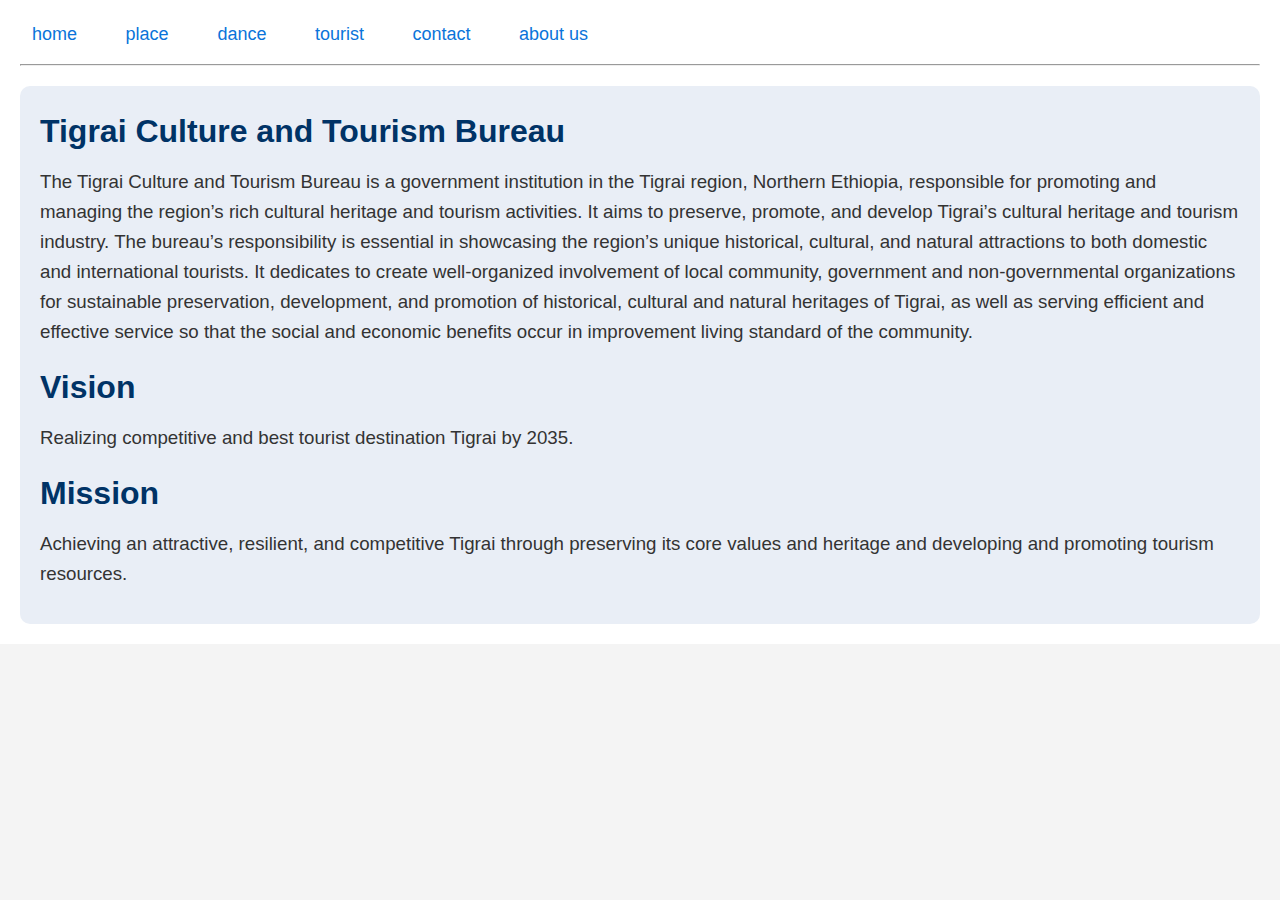
<file: index.html>
<!DOCTYPE html>
<html lang="en">
<head>
  <meta charset="UTF-8">
  <meta name="viewport" content="width=device-width, initial-scale=1.0">
  <link rel="stylesheet" href="a.css">
  <title>Tigray tourism</title>
</head>
<body> 
<div class="wallpaper">
  
  <a href="index.html" id="ab">home</a>
  <a href="attractive place.html" id="cd"> place </a>
  <a href="tradtional dance.html"id="ef">dance</a>
  <a href="stranger signup.html" id="gh">tourist</a>
  <a href="cont.html" id="ij">contact</a>
  <a href="about us.html">about us</a>
  <hr>
  <div class="home">
  <p>
  <h1>Tigrai Culture and Tourism Bureau</h1>
<h3>
The Tigrai Culture and Tourism Bureau is a government institution in the Tigrai region, Northern Ethiopia, responsible for promoting and managing the region’s rich cultural heritage and tourism activities. It aims to preserve, promote, and develop Tigrai’s cultural heritage and tourism industry. The bureau’s responsibility is essential in showcasing the region’s unique historical, cultural, and natural attractions to both domestic and international tourists. It dedicates to create well-organized involvement of local community, government and non-governmental organizations for sustainable preservation, development, and promotion of historical, cultural and natural heritages of Tigrai, as well as serving efficient and effective service so that the social and economic benefits occur in improvement living standard of the community.
<h3>
           <h1> Vision </h1>
           <h3>
Realizing competitive and best tourist destination Tigrai by 2035.
         </h3>
         <h1>Mission</h1>
         <h3>
Achieving an attractive, resilient, and competitive Tigrai through preserving its core values and heritage and developing and promoting tourism resources.
</h3>
  </p>
  </div>
</div>
</body>
</html>
</file>
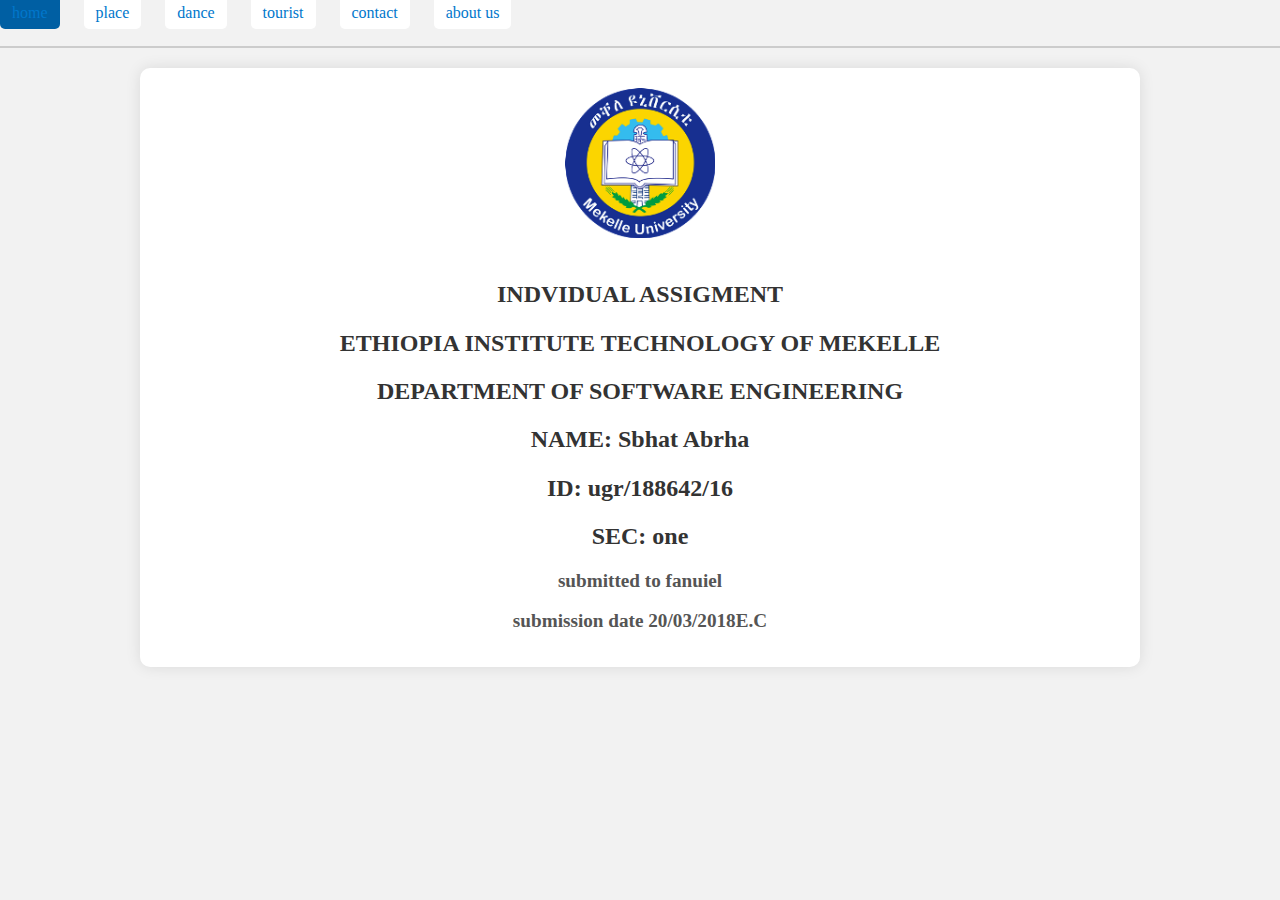
<file: about us.html>
<!DOCTYPE html>
<html>

<head>
  <meta charset="UTF-8">
  <meta name="viewport" content="width=device-width, initial-scale=1">
  <link rel="stylesheet" href="f.css">
  <title>tigray tourism</title>
</head>

<body>
  <div class="about">
    
   <a href="index.html" id="ab">home</a>
  <a href="attractive place.html" id="cd">place</a>
  <a href="tradtional dance.html" id="ef">dance</a>
  <a href="stranger signup.html" id="gh">tourist</a>
  <a href="cont.html" id="ij">contact</a>
  <a href="about us.html">about us</a>
  <hr>
  <div class="aboutus">
<input type="image" src="mu.png"/>
  <h1>INDVIDUAL ASSIGMENT</h1>
<h1>ETHIOPIA INSTITUTE TECHNOLOGY OF MEKELLE</h1>
<h1>DEPARTMENT OF SOFTWARE ENGINEERING</h1>
<h1>NAME: Sbhat Abrha</h1>
<h1>ID: ugr/188642/16</h1>
<h1>SEC: one</h1>
<div class="subm">
  <h1 id="ww">submitted to  fanuiel</h1>
  <h1 id="mm">submission date 20/03/2018E.C</h1>
</div>
  </div>
</body>

</html>
</file>
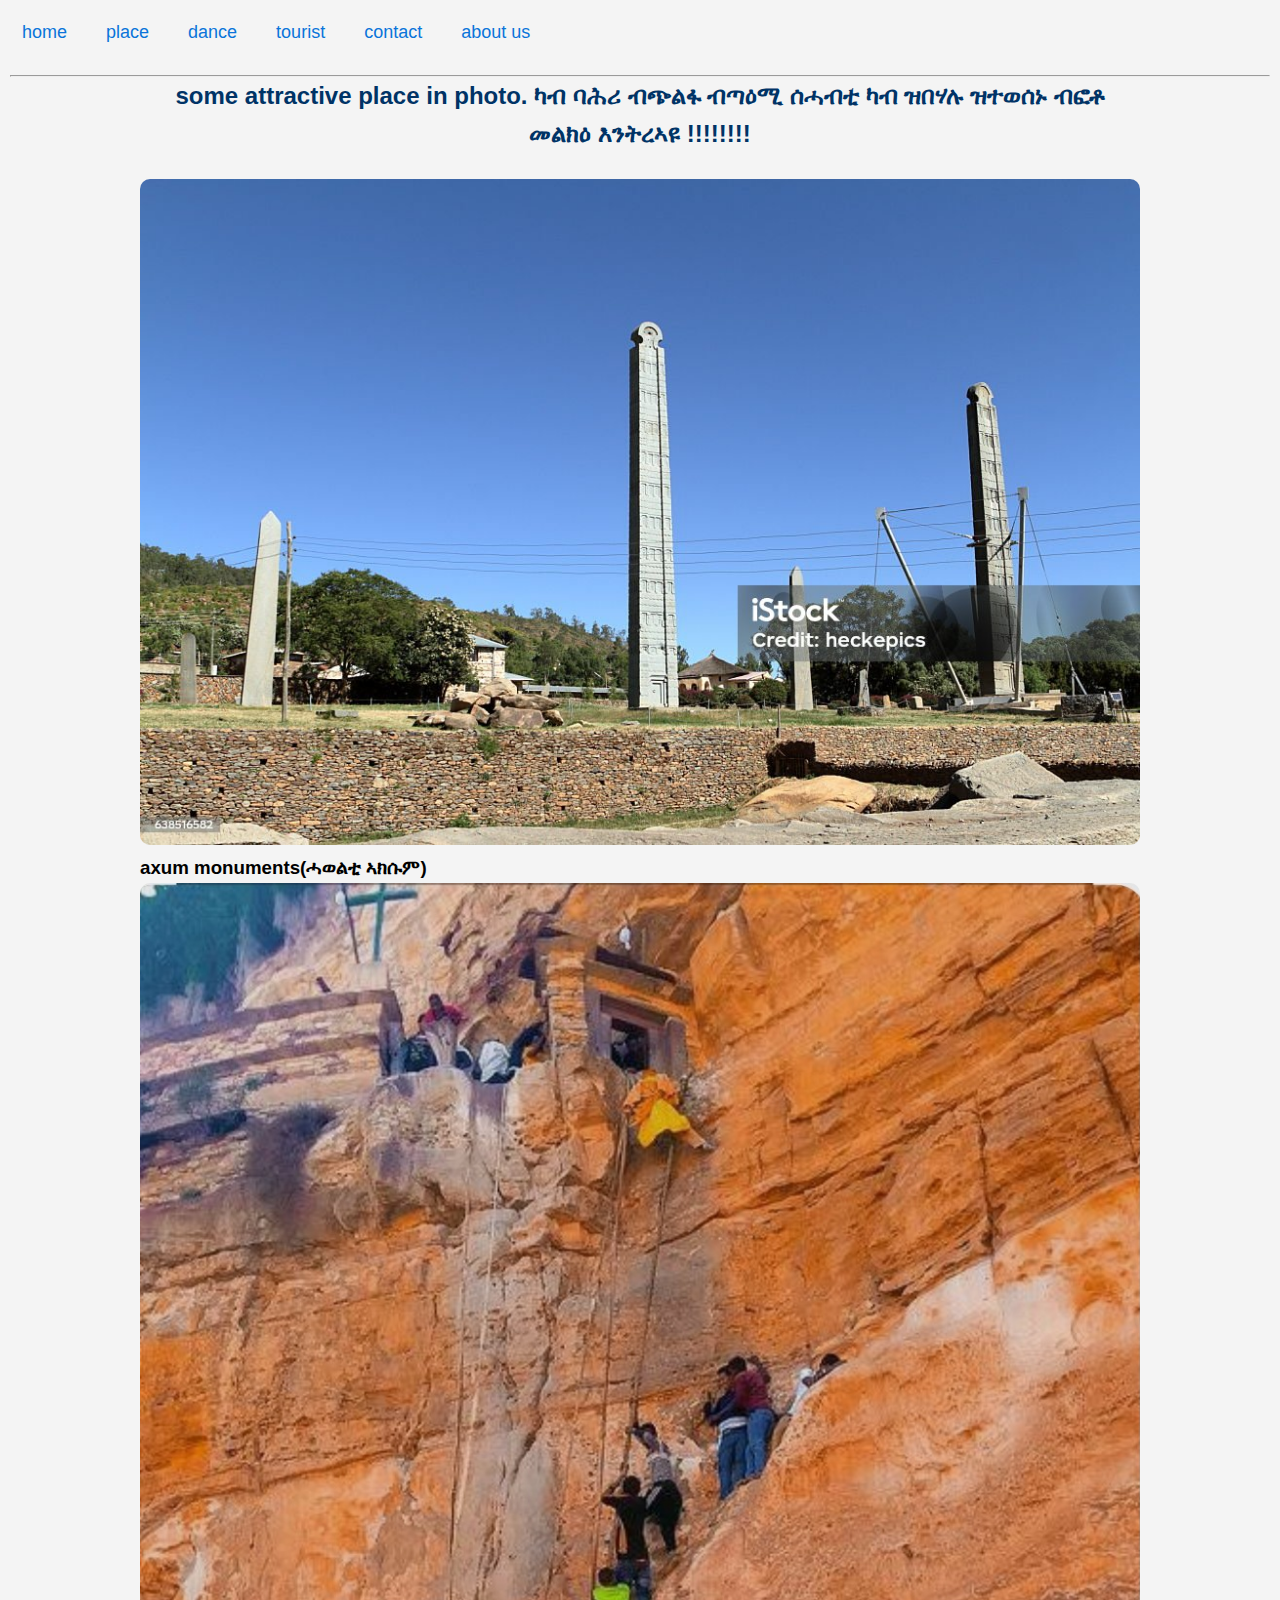
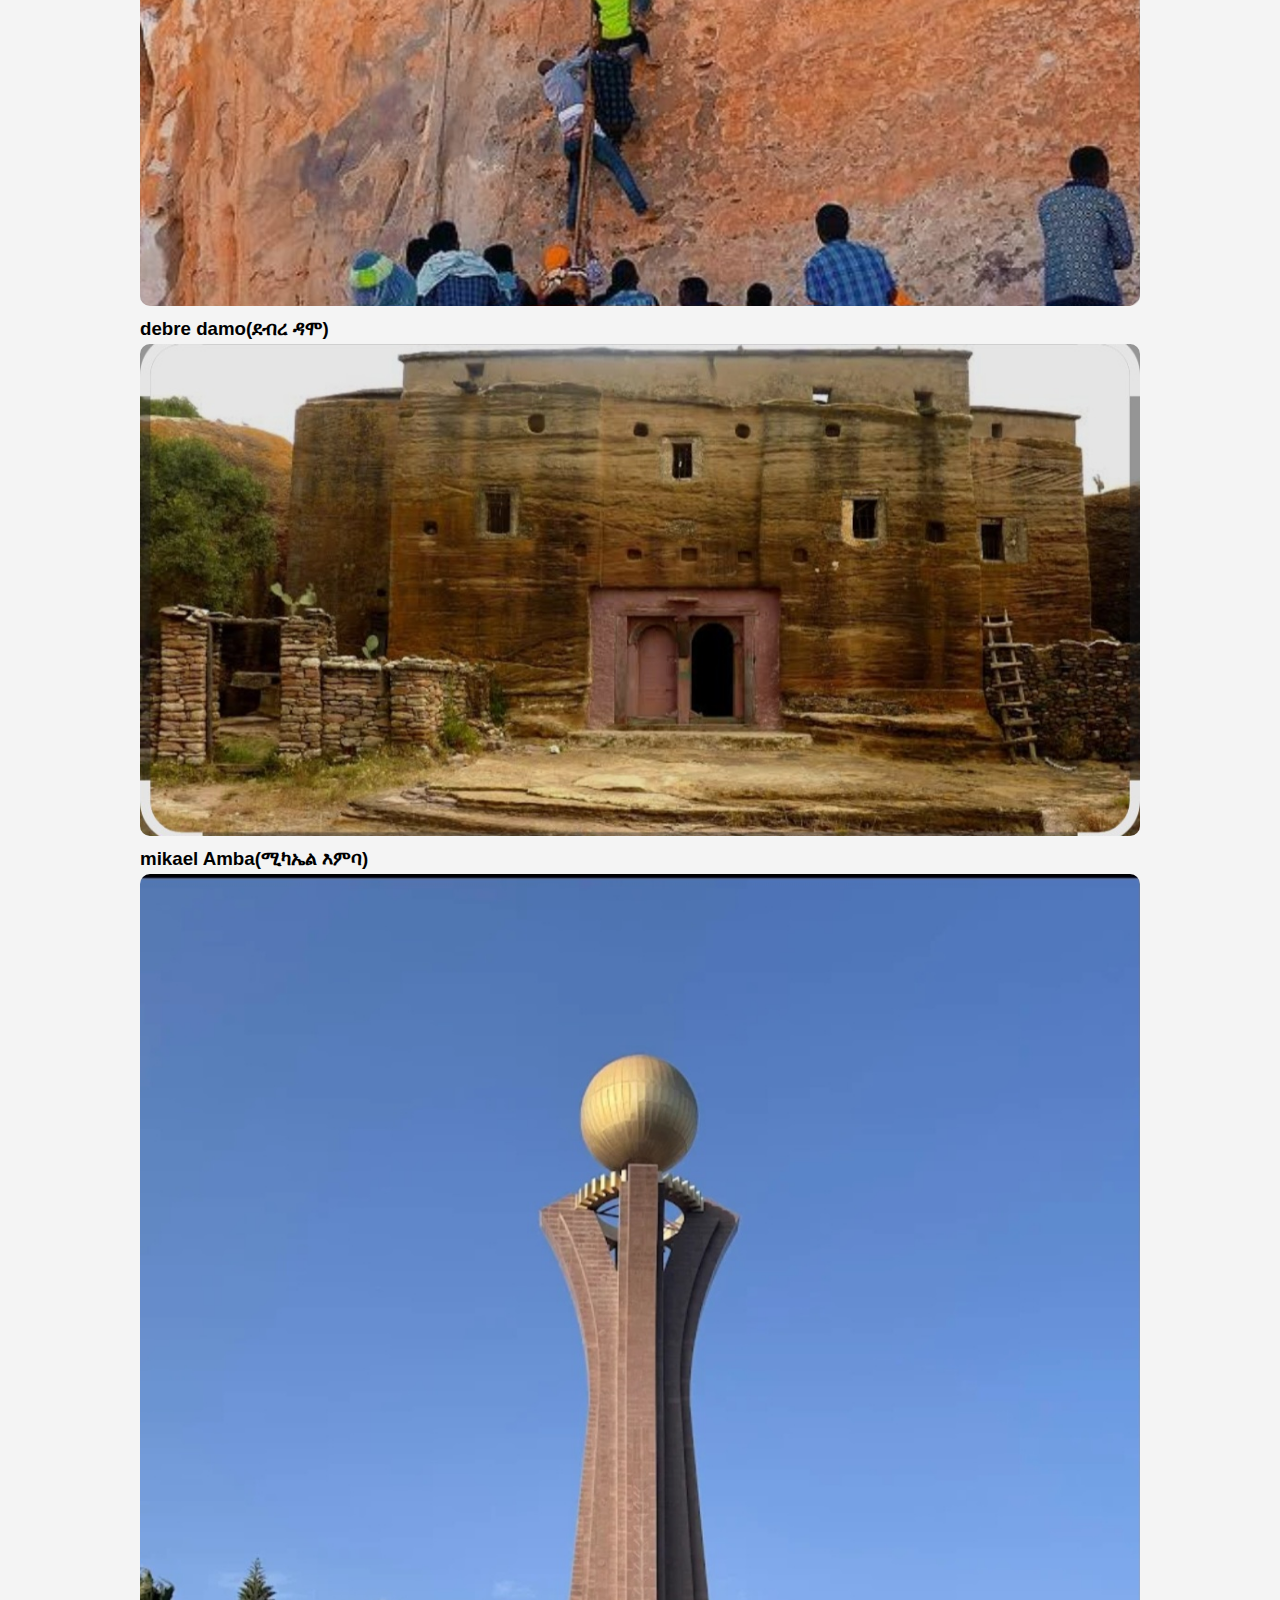
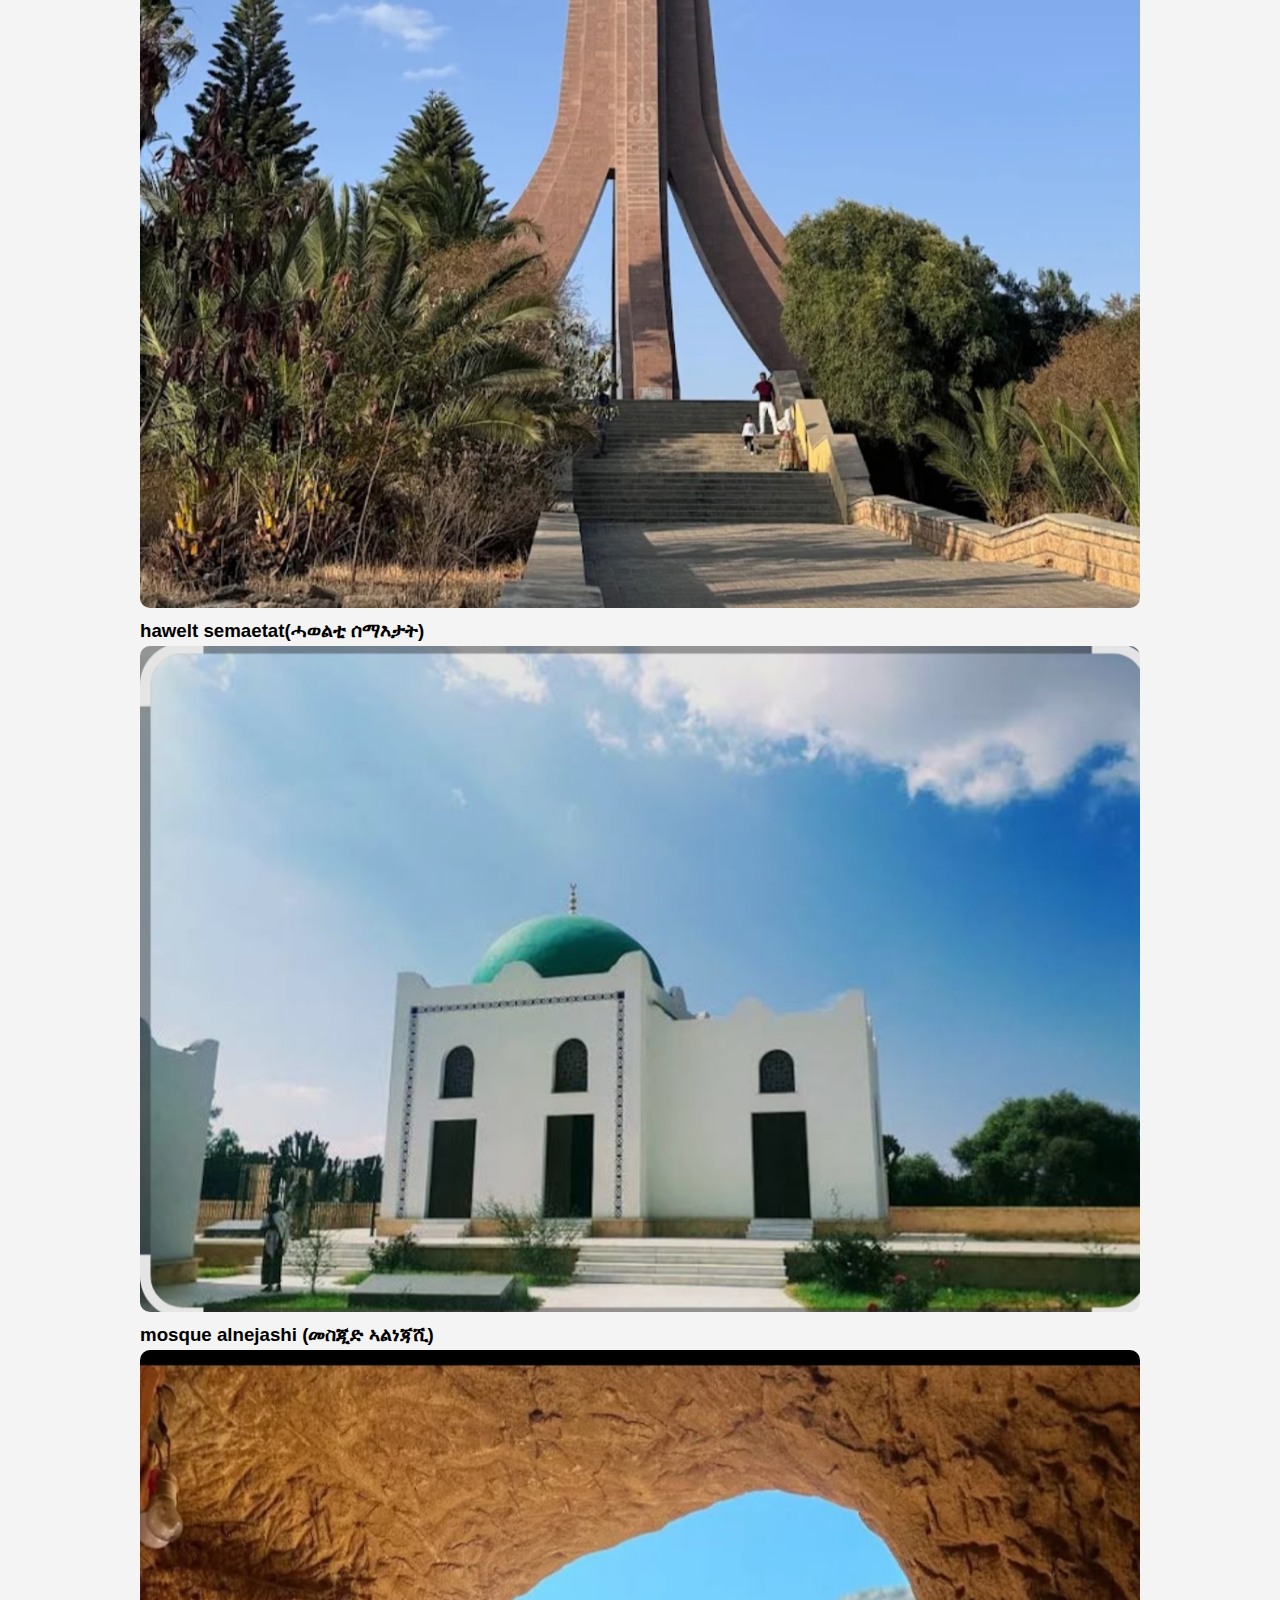
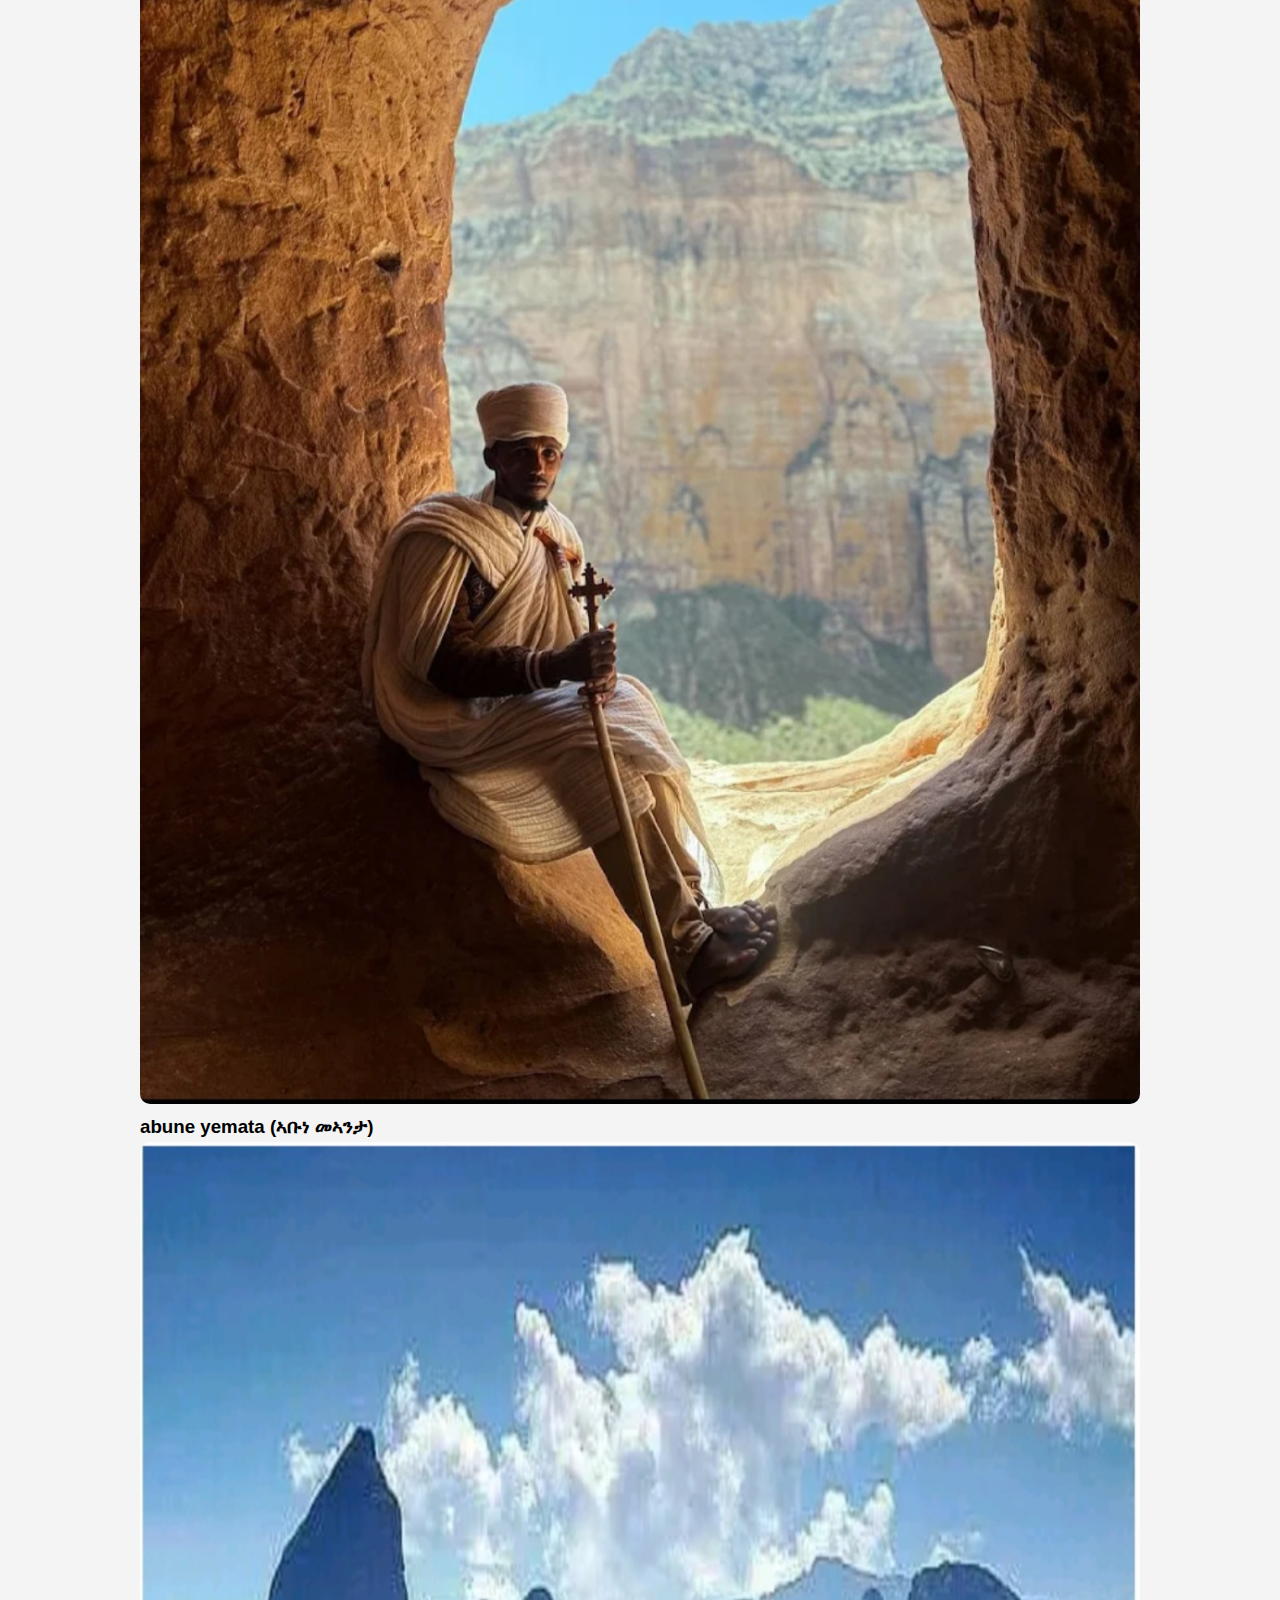
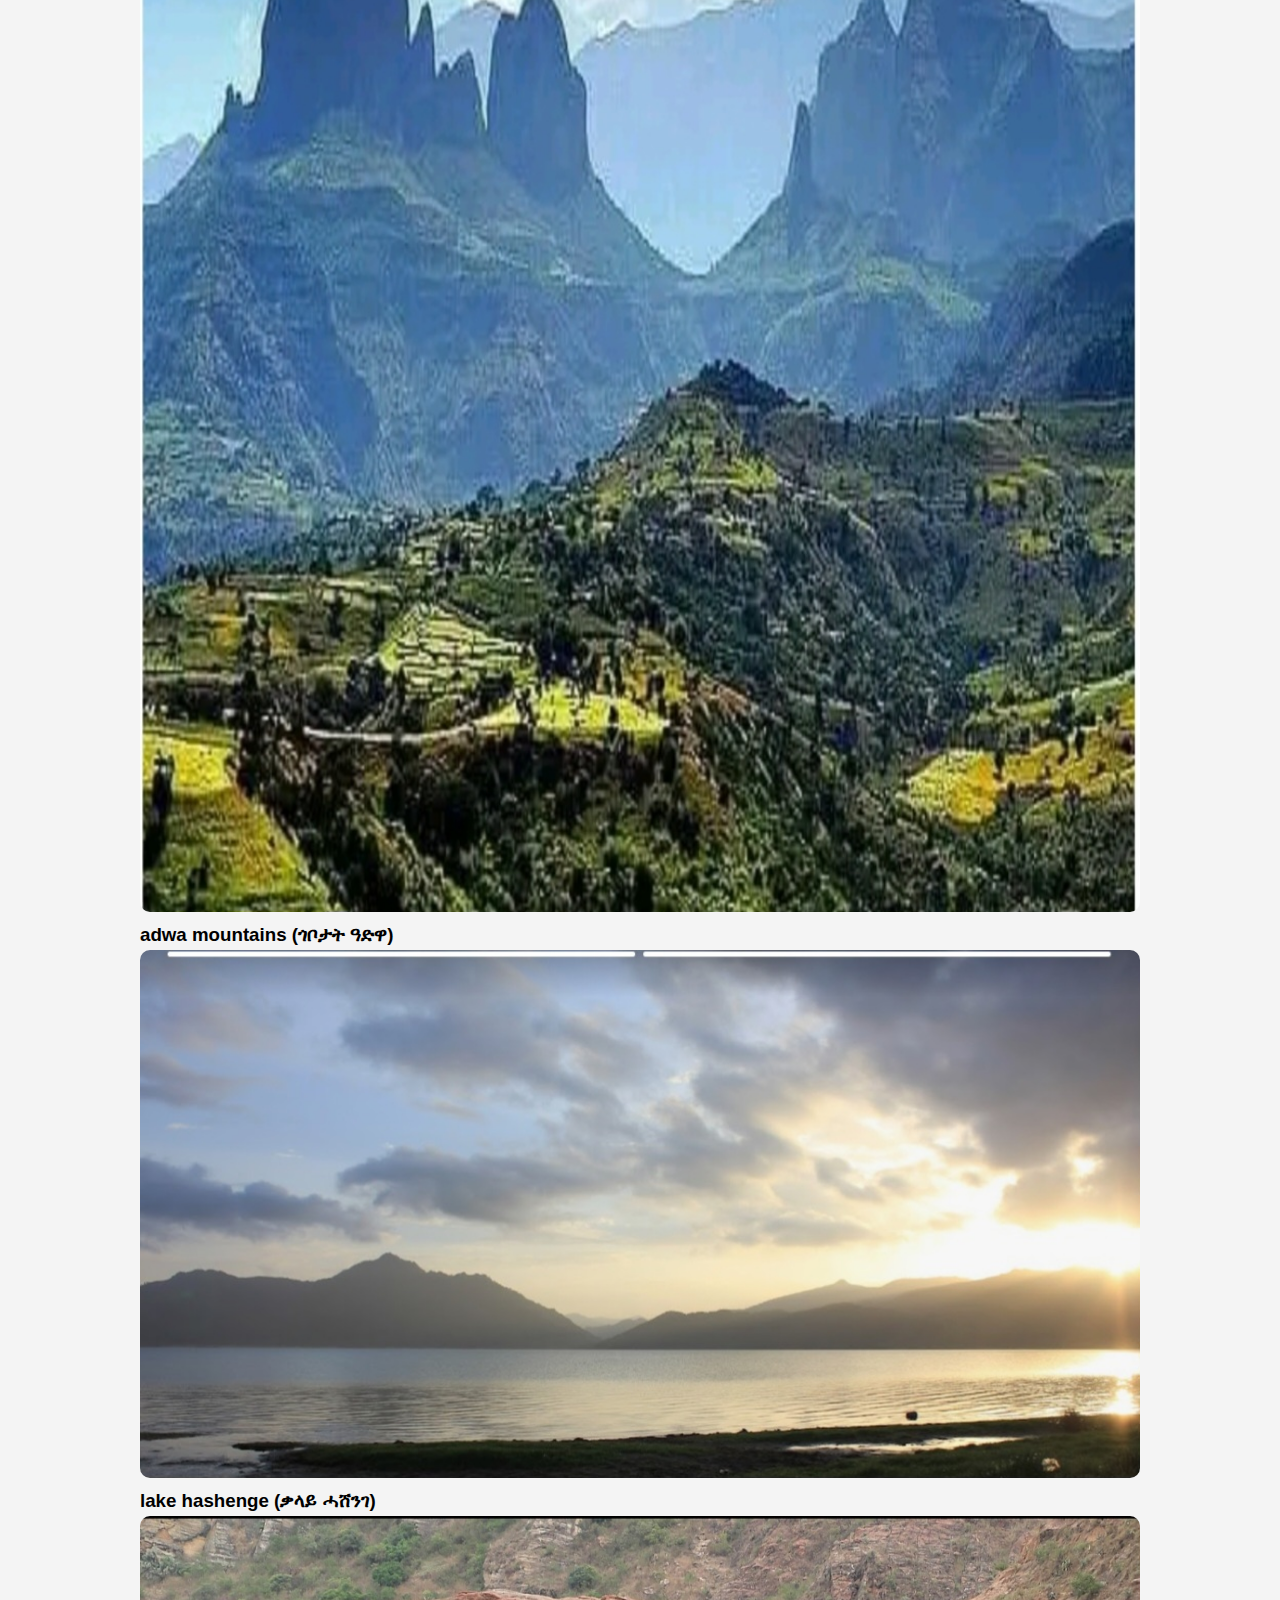
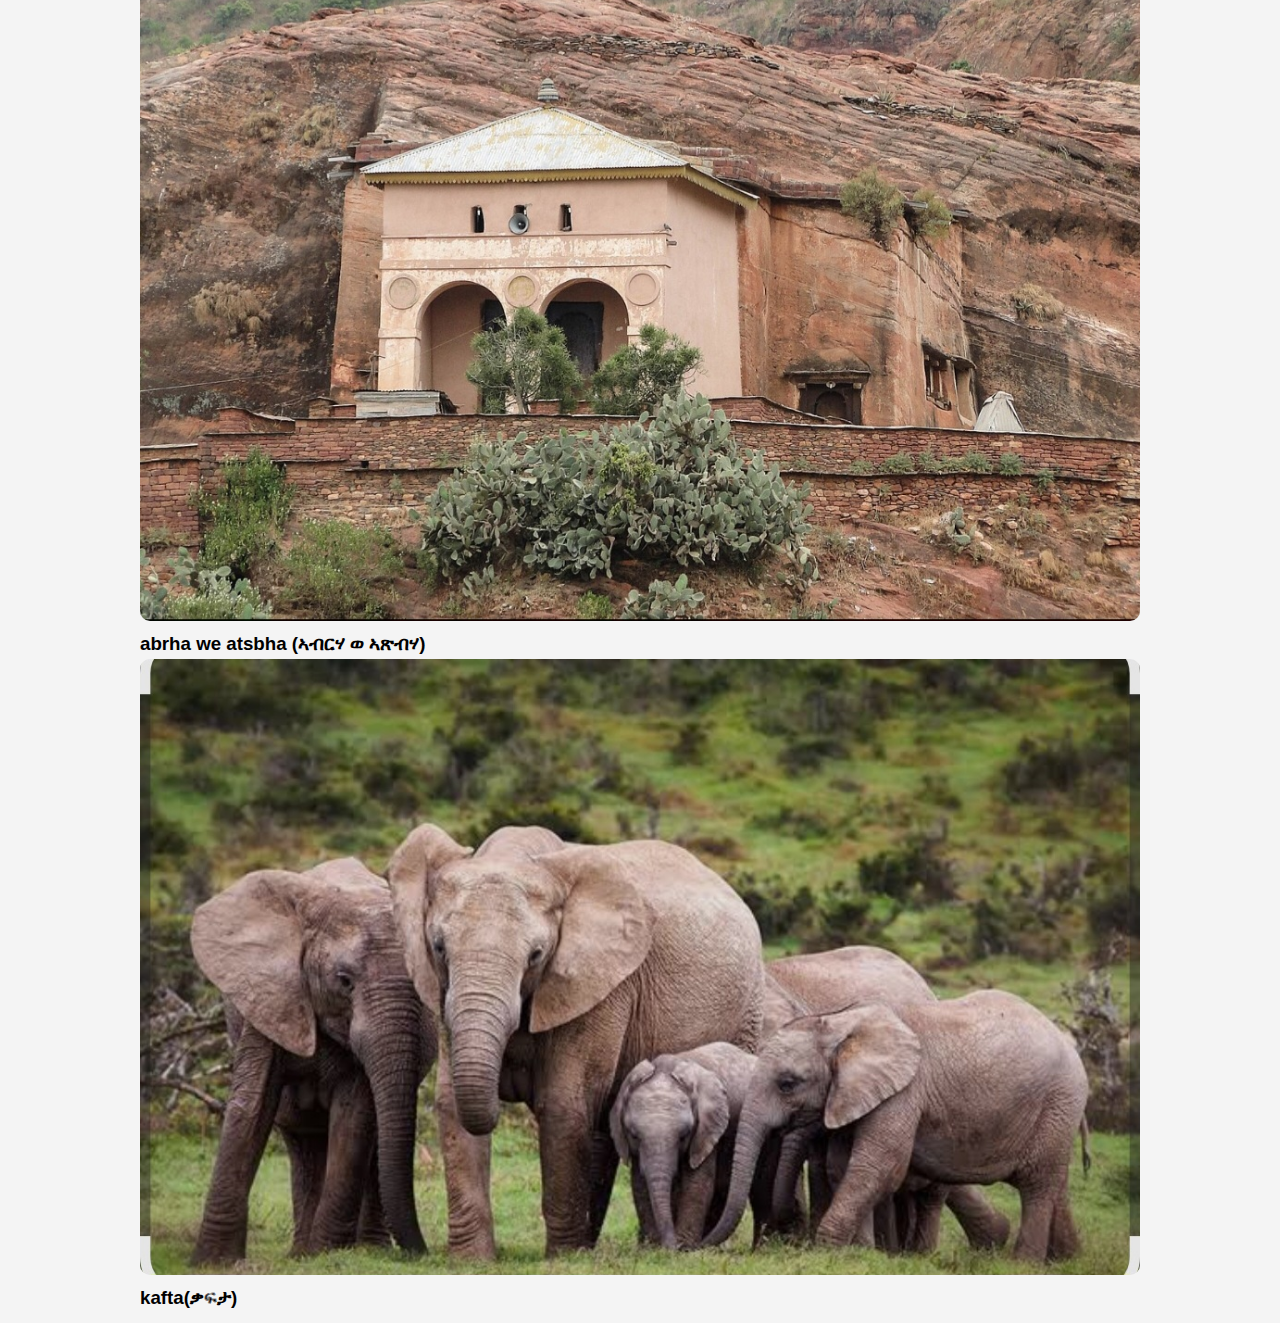
<file: attractive place.html>
<!DOCTYPE html>
<html>

<head>
  <meta charset="UTF-8">
  <meta name="viewport" content="width=device-width, initial-scale=1">
  <link rel="stylesheet" href="b.css">
  <title>tigray tourism</title>
</head>

<body>
  <div class="wallpaper">
    
    <a href="index.html" id="ab">home</a>
  <a href="attractive place.html" id="cd"> place</a>
  <a href="tradtional dance.html" id="ef"> dance</a>
  <a href="stranger signup.html" id="gh">tourist</a>
  <a href="cont.html" id="ij">contact</a>
  
  <a href="about us.html">about us</a>
    
  </div><!doctype html></html>
  <hr>
  <div class="place">
    <h1>some attractive place in photo. ካብ ባሕሪ ብጭልፋ ብጣዕሚ ሰሓብቲ ካብ ዝበሃሉ ዝተወሰኑ ብፎቶ መልክዕ እንትረኣዩ !!!!!!!!</h1>
  <input type="image" src="axum.jpg" alt="axum" id="ax">
  <h3>axum monuments(ሓወልቲ ኣክሱም) </h3>
  <input type="image" src="debredamo.jpg" alt="debredamo" id="de"/>
<h3>debre damo(ደብረ ዳሞ)</h3>
  <input type="image" name="mikael emba"  src="mikael emba.jpg" alt="mikael emba"  id="me"/>
  <h3>mikael Amba(ሚካኤል እምባ)</h3>
  <input type="image" src="haweltisemaetat.jpg" alt="haweltisemaetat" name="hawelti" id="se"/>

<h3>hawelt semaetat(ሓወልቲ ሰማእታት)</h3>
  <input type="image" name="alnejashi" id="alnejashi" src="alnejashi.jpg" alt="alnegashi" />
  <h3>mosque alnejashi (መስጂድ ኣልነጃሺ)</h3>
  <input type="image" name="abune yemata" id="yemata" src="abune yemata.jpg" alt="abune yemata" />
  <h3>abune yemata (ኣቡነ መኣንታ)</h3>
  <input type="image" name="adwa" id="adwa" src="gadwa.jpg" alt="adwa" />
  <h3>adwa mountains (ጎቦታት ዓድዋ)</h3>
  <input type="image" name="hashenge" id="hashenge" src="hashenge.jpg" alt="hashenge" />
<h3>lake hashenge (ቃላይ ሓሸንገ)</h3>
  <input type="image" name="abrha we atsbha" id="abrha" src="abrha we atsbha.jpg" alt="abrha we atsbha" />
  <h3>abrha we atsbha (ኣብርሃ ወ ኣጽብሃ)</h3>
  <input type="image" name="kafta" id ="kafta" src="kafta.jpg" alt="kafta"/>
  <h3>kafta(ቃፍታ)</h3>
  </div>
</body>

</html>
</file>
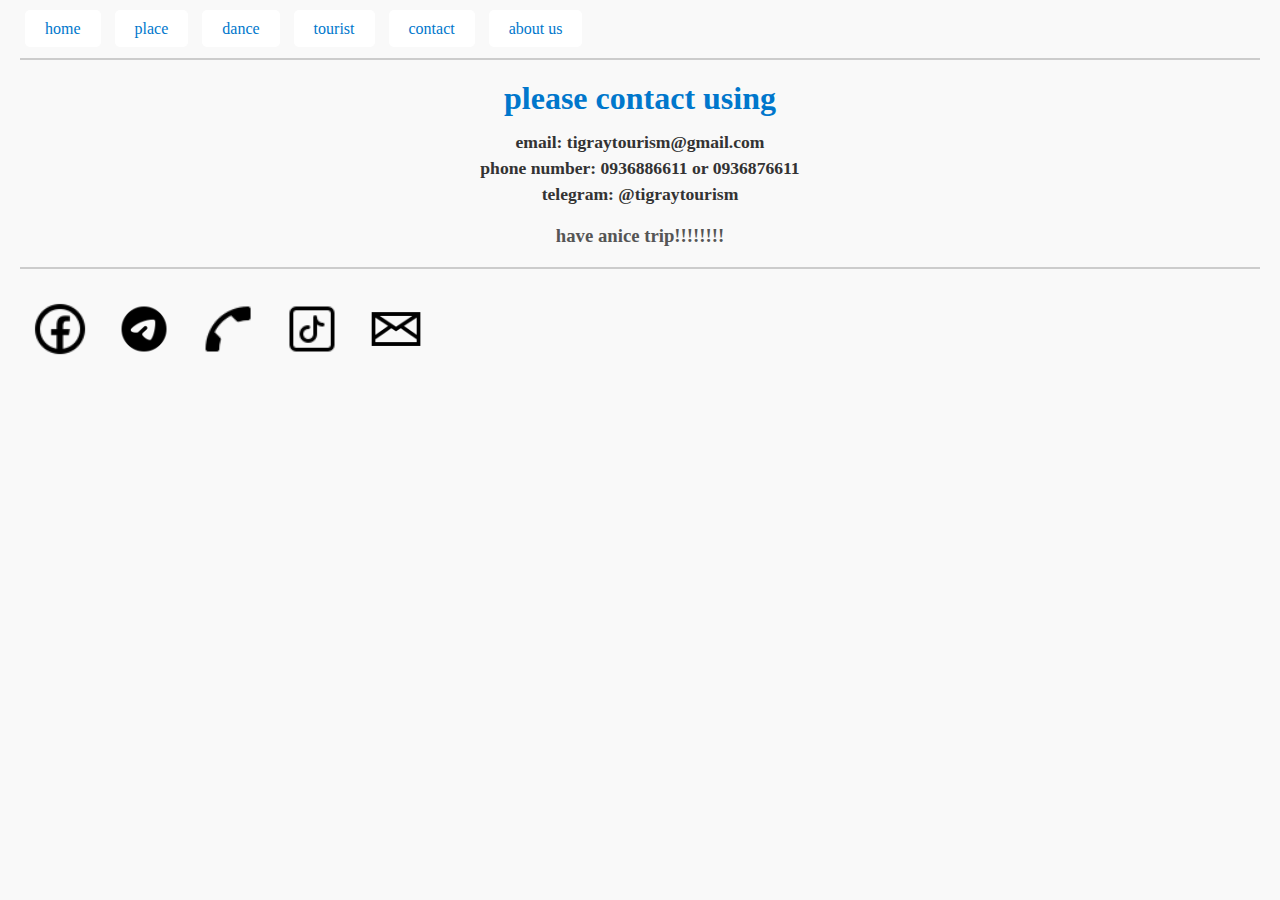
<file: cont.html>
<!DOCTYPE html>
<html>

<head>
  <meta charset="UTF-8">
  <meta name="viewport" content="width=device-width, initial-scale=1">
  <link rel="stylesheet" href="e.css">
  <title>tigray tourism</title>
</head>

<body>
  <div class="link">
    <a href="index.html" id="ab">home</a>
  <a href="attractive place.html" id="cd">place</a>
  <a href="tradtional dance.html" id="ef">dance</a>
  <a href="stranger signup.html" id="gh">tourist</a>
  <a href="cont.html" id="ij">contact</a>
  <a href="about us.html">about us</a>
  </div>
  <hr>
  <div class="contact">
<h2>please contact using</h2>
<h4>email: tigraytourism@gmail.com</h4>
<h4>phone number: 0936886611 or 0936876611</h4>
<h4>telegram: @tigraytourism</h4>
 <h3>have anice trip!!!!!!!!</h3>
 <hr />
   </div>
   
<a href=""/><input type="image" src="f.png"></a>
<a href=""><input type="image" src="w.png"/></a>
<a href=""><input type="image" src="c.png"/></a>
<a href=""><input type="image" src="t.png"/></a>
<a href=""><input type="image" src="e.png"/></a>
</body>

</html>
</file>
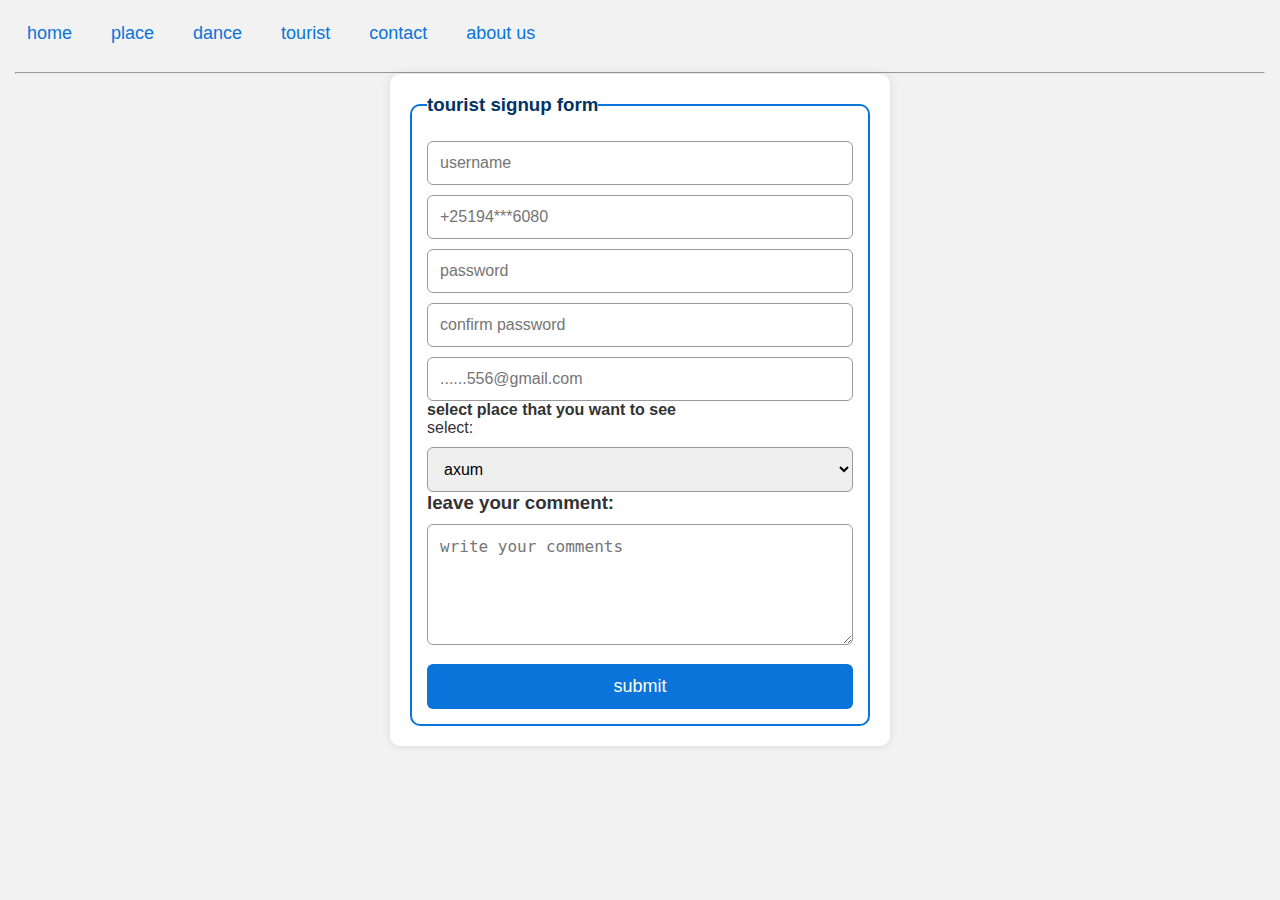
<file: stranger signup.html>
<!DOCTYPE html>
<html>

<head>
  <meta charset="UTF-8">
  <meta name="viewport" content="width=device-width, initial-scale=1">
  <link rel="stylesheet" href="d.css">
  <title>tigray tourism</title>
</head>

<body>
  <div class="link">
    <a href="index.html" id="ab">home</a>
  <a href="attractive place.html" id="cd">place</a>
  <a href="tradtional dance.html" id="ef">dance</a>
  <a href="stranger signup.html" id="gh">tourist</a>
  <a href="cont.html" id="ij">contact</a>
  <a href="about us.html">about us</a>
  </div>
  <hr>
  <div class="login">
    <form>
      <fieldset>
  <legend><h3>tourist signup form</h3></legend>
  <input type="text" name="username" id="aa" placeholder="username">
  <br>
  <input type="number" name="phone number" id="cc" placeholder="+25194***6080">
      <br>
 <input type="text" name="password" id="bb" placeholder="password"> 
        <br>
 <input type="text" name="password2" id="dd" placeholder="confirm password">
        <br>
 <input type="email" name="email" id="ee" placeholder="......556@gmail.com" />
         <br>
<h4><p>select place that you want to see</p></h4>
<label for="select">select:</label>
  <select name="select" id="ff">
   <option value="axum monuments">axum</option>
   <option value="debre damo">debredamo</option>
   <option value="abrha we atsbha">abrha we atsbha</option>
   <option value="alnegashi">alnegashi</option>
   <option value="abune meanta">abune meanta</option>
   <option value="Hawelti semaetat">Hawelti semaetat</option>
   <option value="mikael emba">mikael emba</option>
   <option value="adwa">adwa</option>
  <option value="lake hashenge">lake hashenge</option>
  <option value="kafta sheraro">kafta sheraro</option>
  <option value="other">other</option>
 </select>
       <br>
 <label for="comment"><h3>leave your comment:</h3></label>
 <textarea name="comment" id="mm" cols="25" rows="5" placeholder="write your comments"></textarea>
         <br>
 <button type="submit" id="gg">submit</button>
  </form> 
 </fieldset>
  </div>
</body>

</html>
</file>
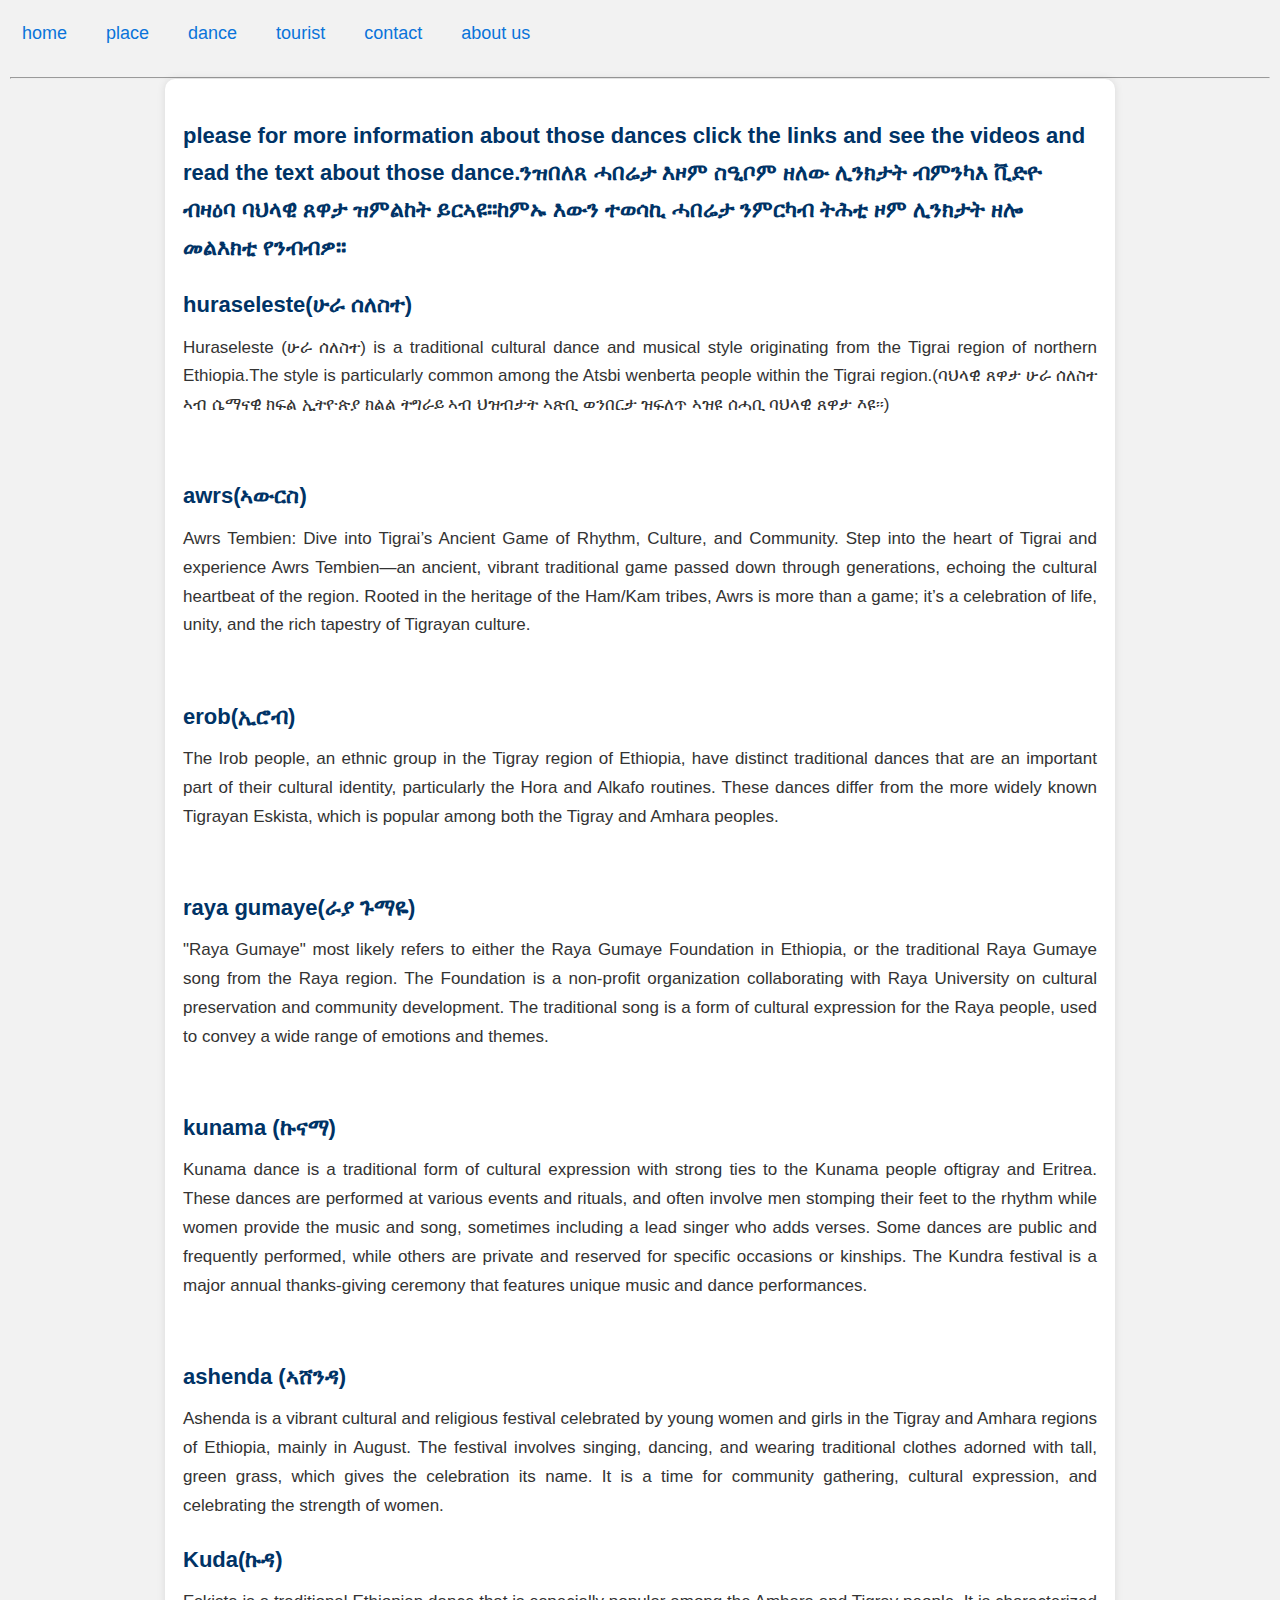
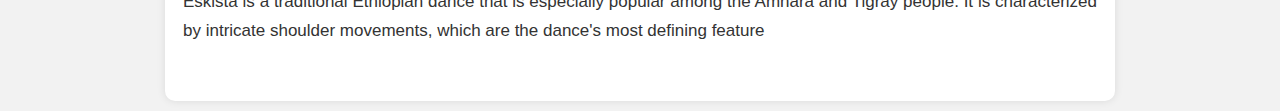
<file: tradtional dance.html>
<!DOCTYPE html>
<html>
<head>
  <meta charset="UTF-8">
  <meta name="viewport" content="width=device-width, initial-scale=1">
 <link rel="stylesheet" href="c.css">
  <title></title>
</head>
<body>
  <div class="link">
   <a href="index.html" id="ab">home</a>
  <a href="attractive place.html" id="cd"> place</a>
  <a href="tradtional dance.html" id="ef">dance</a>
  <a href="stranger signup.html" id="gh">tourist</a>
  <a href="cont.html" id="ij">contact</a>
  <a href="about us.html">about us</a>
  </div>
  <hr >
  <div class="dance">
    <h2>please for more information about those dances click the links and see the videos  and read the text about those dance.ንዝበለጸ ሓበሬታ እዞም ስዒቦም ዘለው ሊንክታት ብምንካእ  ቪድዮ ብዛዕባ ባህላዊ ጸዋታ ዝምልከት ይርኣዩ።ከምኡ እውን ተወሳኪ ሓበሬታ ንምርካብ ትሕቲ ዞም ሊንክታት ዘሎ መልእክቲ የንብብዎ።</h2>
   <a href="https://youtu.be/47bhLe0vKFQ?si=EnkxOvV7P58nb-_8"><h2>huraseleste(ሁራ ሰለስተ) </h2></a> 
   <p>Huraseleste (ሁራ ሰለስተ) is a traditional cultural dance and musical style originating from the Tigrai region of northern Ethiopia.The style is particularly common among the Atsbi wenberta people within the Tigrai region.(ባህላዊ ጸዋታ ሁራ ሰለስተ ኣብ ሴማናዊ ክፍል ኢትዮጵያ ክልል ትግራይ ኣብ ህዝብታት ኣጽቢ ወንበርታ ዝፍለጥ ኣዝዩ ሰሓቢ ባህላዊ ጸዋታ እዩ።)</p>
  <br>
   <a href="https://youtu.be/8L8jzDLS2Nc?si=8yGAXy8zL2zpGMlP"><h2>awrs(ኣውርስ) </h2></a>
   <p>
Awrs Tembien: Dive into Tigrai’s Ancient Game of Rhythm, Culture, and Community.
Step into the heart of Tigrai and experience Awrs Tembien—an ancient, vibrant traditional game passed down through generations, echoing the cultural heartbeat of the region. Rooted in the heritage of the Ham/Kam tribes, Awrs is more than a game; it’s a celebration of life, unity, and the rich tapestry of Tigrayan culture.</p>
   <br>
   <a href="https://youtube.com/playlist?list=PLSF5qKXCsMBb2wjroDcl14IAFYiNqaakO&si=p4rA_BMbnAbBq0or"><h2>erob(ኢሮብ)</h2></a>
   <p>The Irob people, an ethnic group in the Tigray region of Ethiopia, have distinct traditional dances that are an important part of their cultural identity, particularly the Hora and Alkafo routines. These dances differ from the more widely known Tigrayan Eskista, which is popular among both the Tigray and Amhara peoples.
    </p>   <br>
   <a href="https://youtu.be/HqfIJYzJlVU?si=yM4orjihXgd8mIjZ"><h2>raya gumaye(ራያ ጉማዬ) </h2></a>
   <p>"Raya Gumaye" most likely refers to either the Raya Gumaye Foundation in Ethiopia, or the traditional Raya Gumaye song from the Raya region. The Foundation is a non-profit organization collaborating with Raya University on cultural preservation and community development. The traditional song is a form of cultural expression for the Raya people, used to convey a wide range of emotions and themes. </p>
   <br>
   <a href="https://youtu.be/uHJNMAWvtro?si=u-o3lfRY8kNgoNwO"><h2>kunama (ኩናማ)</h2></a>
   <p>Kunama dance is a traditional form of cultural expression with strong ties to the Kunama people oftigray and Eritrea. These dances are performed at various events and rituals, and often involve men stomping their feet to the rhythm while women provide the music and song, sometimes including a lead singer who adds verses. Some dances are public and frequently performed, while others are private and reserved for specific occasions or kinships. The Kundra festival is a major annual thanks-giving ceremony that features unique music and dance performances. </p>
   <br>
   <a href="https://youtu.be/Qtqo12CcChM?si=7t9CLkuk4blyUtvd"><h2>ashenda (ኣሸንዳ)</h2></a>
   <p>Ashenda is a vibrant cultural and religious festival celebrated by young women and girls in the Tigray and Amhara regions of Ethiopia, mainly in August. The festival involves singing, dancing, and wearing traditional clothes adorned with tall, green grass, which gives the celebration its name. It is a time for community gathering, cultural expression, and celebrating the strength of women. 
   </p>
   <a href="https://youtu.be/6JcZYsUXZeY?si=Mg36q7XkmIpO4x7_"><h2>Kuda(ኩዳ)</h2></a>
   <p>Eskista is a traditional Ethiopian dance that is especially popular among the Amhara and Tigray people. It is characterized by intricate shoulder movements, which are the dance's most defining feature</p>
   <br>
  </div>
</body>
</html>
</file>
<file: a.css>
/* ===== GENERAL PAGE SETTINGS ===== */
* {
  margin: 0;
  padding: 0;
  box-sizing: border-box;
}

body {
  font-family: Arial, sans-serif;
  line-height: 1.6;
  background: #f4f4f4;
}

/* ===== WALLPAPER / CONTAINER ===== */
.wallpaper {
  width: 100%;
  padding: 20px;
  background: white;
}

/* ===== NAVIGATION MENU ===== */
.wallpaper a {
  text-decoration: none;
  color: #0a74da;
  font-size: 18px;
  margin-right: 20px;
  padding: 8px 12px;
  border-radius: 5px;
}

.wallpaper a:hover {
  background: #0a74da;
  color: white;
}

hr {
  margin: 15px 0;
}

/* ===== HOME CONTENT ===== */
.home {
  margin-top: 20px;
  padding: 20px;
  background: #e9eef6;
  border-radius: 10px;
}

h1 {
  color: #003366;
  margin-bottom: 10px;
}

h3 {
  margin-bottom: 15px;
  color: #333;
  font-weight: normal;
}

/* ===== RESPONSIVE ON MOBILE ===== */
@media (max-width: 768px) {
  /* Reduce menu text size */
  .wallpaper a {
    display: block;    /* puts each menu item on its own line */
    margin: 10px 0;
    font-size: 16px;
  }

  /* Reduce padding on small screens */
  .wallpaper {
    padding: 15px;
  }

  .home {
    padding: 15px;
  }

  h1 {
    font-size: 22px;
    text-align: center;
  }

  h3 {
    font-size: 16px;
    text-align: justify;
  }
}

/* very small phones */
@media (max-width: 480px) {
  .wallpaper a {
    font-size: 15px;
    padding: 6px;
  }

  h1 {
    font-size: 20px;
  }
}
</file>
<file: f.css>
/* f.css */

/* Reset default margins and paddings */
* {
  margin: 0;
  padding: 0;
  box-sizing: border-box;
}

/* Body styling */
body {
  background-color: #f2f2f2;
  color: #333;
  line-height: 1.6;
}

/* Navigation bar */
.about a {
  text-decoration: none;
  color: #0077cc;
  background-color: #fff;
  padding: 8px 12px;
  margin-right: 20px;
  border-radius: 5px;
}

.about a:hover {
  background-color: #005fa3;
}

/* Horizontal line */
hr {
  margin: 20px 0;
  border: 1px solid #ccc;
}

/* Main container */
.aboutus {
  max-width: 1000px;
  margin: auto;
  padding: 20px;
  text-align: center;
  background-color: #fff;
  border-radius: 10px;
  box-shadow: 0 0 15px rgba(0, 0, 0, 0.1);
}

/* Image styling */
input[type="image"] {
  width: 150px;
  height: auto;
  margin-bottom: 20px;
  border-radius: 10px;
}

/* Headings styling */
h1 {
  font-size: 1.5rem;
  margin: 10px 0;
}

/* Submission section */
.subm h1 {
  font-size: 1.2rem;
  color: #555;
}

/* Responsive Design */
@media screen and (max-width: 768px) {
  .about a {
    display: block;
    margin: 10px auto;
    width: 80%;
  }
  
  h1 {
    font-size: 1.2rem;
  }
  
  input[type="image"] {
    width: 120px;
  }
  
  .about {
    padding: 15px;
  }
}

@media screen and (max-width: 480px) {
  h1 {
    font-size: 1rem;
  }
  
  input[type="image"] {
    width: 100px;
  }
}
</file>
<file: b.css>
/* ===== RESET ===== */
* {
  margin: 0;
  padding: 0;
  box-sizing: border-box;
}

body {
  font-family: Arial, sans-serif;
  background: #f4f4f4;
  line-height: 1.6;
  padding: 10px;
}

/* ===== NAVIGATION MENU ===== */
.wallpaper {
  display: flex;
  flex-wrap: wrap;
  gap: 15px;
  margin-bottom: 20px;
}

.wallpaper a {
  text-decoration: none;
  font-size: 18px;
  color: #0a74da;
  padding: 8px 12px;
  border-radius: 5px;
}

.wallpaper a:hover {
  background: #0a74da;
  color: white;
}

/* ===== TITLE ===== */
.place h1 {
  font-size: 24px;
  color: #003366;
  text-align: center;
  margin-bottom: 25px;
  padding: 0 10px;
}

/* ===== IMAGE GRID ===== */
.place {
  max-width: 1000px;
  margin: auto;
}

.place img,
.place input[type=image] {
  width: 100%;
  border-radius: 10px;
  margin-bottom: 8px;
  display: block;
}

/* ===== GRID LAYOUT ===== */
.image-row {
  display: grid;
  grid-template-columns: 1fr 1fr;
  gap: 15px;
  margin-bottom: 10px;
}

/* ===== CAPTIONS ===== */
.caption {
  text-align: center;
  font-size: 18px;
  margin-bottom: 25px;
  color: #333;
}

/* ===== RESPONSIVE ===== */
@media (max-width: 768px) {

  .wallpaper {
    flex-direction: column;
    gap: 10px;
  }

  .wallpaper a {
    font-size: 16px;
  }

  .place h1 {
    font-size: 20px;
  }

  .image-row {
    grid-template-columns: 1fr; /* 1 column on phones */
  }

  .caption {
    font-size: 16px;
  }
}

@media (max-width: 480px) {
  .wallpaper a {
    font-size: 15px;
    padding: 6px;
  }

  .place h1 {
    font-size: 18px;
  }
}
</file>
<file: e.css>
/* Reset default styles */
* {
  margin: 0;
  padding: 0;
  box-sizing: border-box;
}

/* Body styling */
body {
  background-color: #f9f9f9;
  color: #333;
  padding: 20px;
}

/* Navigation links */
.link {
  margin-bottom: 20px;
}

.link a {
  text-decoration: none;
  color: #0077cc;
  background-color: white;
  padding: 10px 20px;
  margin: 5px;
  border-radius: 5px;
}

.link a:hover {
  background-color: #005fa3;
}

/* Horizontal line */
hr {
  margin: 20px 0;
  border: 1px solid #ccc;
}

/* Contact section */
.contact h2 {
  font-size: 2rem;
  margin-bottom: 15px;
  color: #0077cc;
  text-align: center;
}

.contact h3 {
  margin-top: 20px;
  color: #555;
  text-align: center;
}

.contact h4 {
  font-size: 1.1rem;
  margin: 5px 0;
  color: #333;
  text-align: center;
}

/* Social media icons container */
body>a {
  display: inline-block;
  margin: 10px;
}

input[type="image"] {
  width: 60px;
  height: 60px;
  border-radius: 10px;
  transition: transform 0.3s;
}

input[type="image"]:hover {
  transform: scale(1.1);
}

/* Responsive design for tablets */
@media screen and (max-width: 768px) {
  .link a {
    display: block;
    margin: 10px auto;
    width: 70%;
  }
  
  .contact h2 {
    font-size: 1.5rem;
  }
  
  .contact h4 {
    font-size: 1rem;
  }
  
  input[type="image"] {
    width: 50px;
    height: 50px;
  }
}

/* Responsive design for mobile phones */
@media screen and (max-width: 480px) {
  .contact h2 {
    font-size: 1.2rem;
  }
  
  .contact h3 {
    font-size: 1rem;
  }
  
  .contact h4 {
    font-size: 0.9rem;
  }
  
  input[type="image"] {
    width: 40px;
    height: 40px;
  }
}
</file>
<file: d.css>
/* ===== RESET ===== */
* {
  margin: 0;
  padding: 0;
  box-sizing: border-box;
}

body {
  font-family: Arial, sans-serif;
  background: #f2f2f2;
  padding: 15px;
  color: #333;
}

/* ===== NAVIGATION MENU ===== */
.link {
  display: flex;
  flex-wrap: wrap;
  gap: 15px;
  margin-bottom: 20px;
}

.link a {
  text-decoration: none;
  font-size: 18px;
  color: #0a74da;
  padding: 8px 12px;
  border-radius: 6px;
}

.link a:hover {
  background: #0a74da;
  color: white;
}

/* ===== SIGNUP FORM CONTAINER ===== */
.login {
  max-width: 500px;
  margin: auto;
  background: white;
  padding: 20px;
  border-radius: 10px;
  box-shadow: 0px 0px 10px rgba(0,0,0,0.1);
}

fieldset {
  border: 2px solid #0a74da;
  border-radius: 10px;
  padding: 15px;
}

legend h3 {
  color: #003366;
}

/* ===== INPUTS & SELECT ===== */
input,
select,
textarea {
  width: 100%;
  padding: 12px;
  margin-top: 10px;
  border: 1px solid #999;
  border-radius: 6px;
  font-size: 16px;
}

/* Stylish button */
button {
  width: 100%;
  padding: 12px;
  background: #0a74da;
  color: white;
  font-size: 18px;
  border: none;
  border-radius: 6px;
  cursor: pointer;
  margin-top: 15px;
  transition: 0.3s;
}

button:hover {
  background: #005bb5;
}

/* ===== RESPONSIVE FOR MOBILES ===== */
@media (max-width: 768px) {

  .link {
    flex-direction: column;
    gap: 10px;
  }

  .link a {
    font-size: 16px;
    padding: 6px;
  }

  .login {
    padding: 15px;
  }
}

/* Very small phones */
@media (max-width: 480px) {
  input,
  select,
  textarea {
    font-size: 15px;
    padding: 10px;
  }

  button {
    font-size: 16px;
    padding: 10px;
  }
}
</file>
<file: c.css>
/* ===== RESET ===== */
* {
  margin: 0;
  padding: 0;
  box-sizing: border-box;
}

body {
  font-family: Arial, sans-serif;
  background: #f2f2f2;
  line-height: 1.7;
  padding: 10px;
  color: #333;
}

/* ===== NAVIGATION MENU ===== */
.link {
  display: flex;
  flex-wrap: wrap;
  gap: 15px;
  margin-bottom: 20px;
}

.link a {
  text-decoration: none;
  font-size: 18px;
  color: #0a74da;
  padding: 8px 12px;
  border-radius: 6px;
  transition: 0.3s;
}

.link a:hover {
  background: #0a74da;
  color: white;
}

/* ===== DANCE CONTENT ===== */
.dance {
  background: white;
  padding: 18px;
  border-radius: 10px;
  max-width: 950px;
  margin: auto;
  box-shadow: 0px 0px 8px rgba(0,0,0,0.1);
}

.dance h2 {
  color: #003366;
  margin-top: 20px;
  margin-bottom: 10px;
  font-size: 22px;
}

.dance p {
  font-size: 17px;
  text-align: justify;
  margin-bottom: 10px;
}

/* Fix YouTube links look when wrapping h2 in <a> */
.dance a {
  text-decoration: none;
}

.dance a h2:hover {
  color: #0a74da;
  text-decoration: underline;
}

/* ===== RESPONSIVE ON TABLET & PHONE ===== */
@media (max-width: 768px) {

  .link {
    flex-direction: column; /* Menu becomes vertical */
    gap: 10px;
  }

  .link a {
    font-size: 16px;
    padding: 6px;
  }

  .dance {
    padding: 15px;
  }

  .dance h2 {
    font-size: 20px;
  }

  .dance p {
    font-size: 16px;
  }
}

/* ===== VERY SMALL PHONES ===== */
@media (max-width: 480px) {
  .link a {
    font-size: 15px;
  }

  .dance h2 {
    font-size: 18px;
  }
}
</file>
